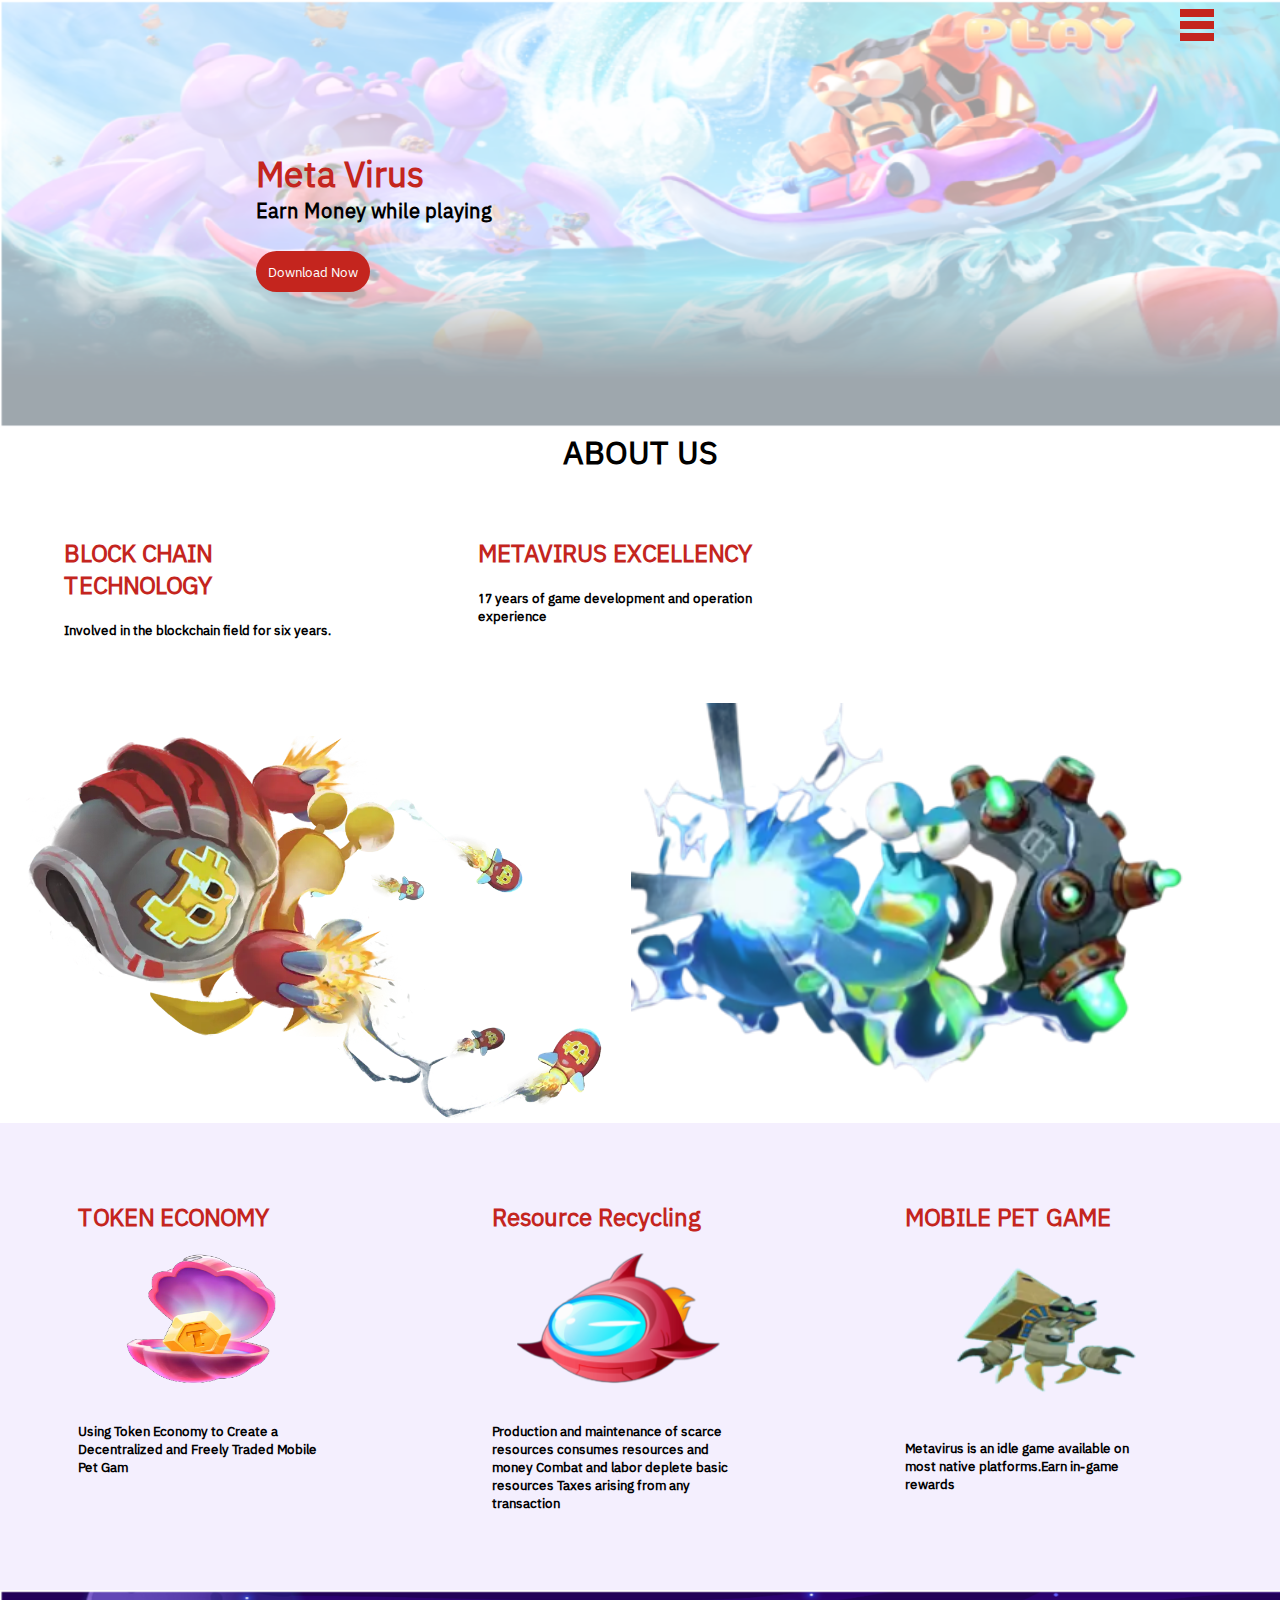
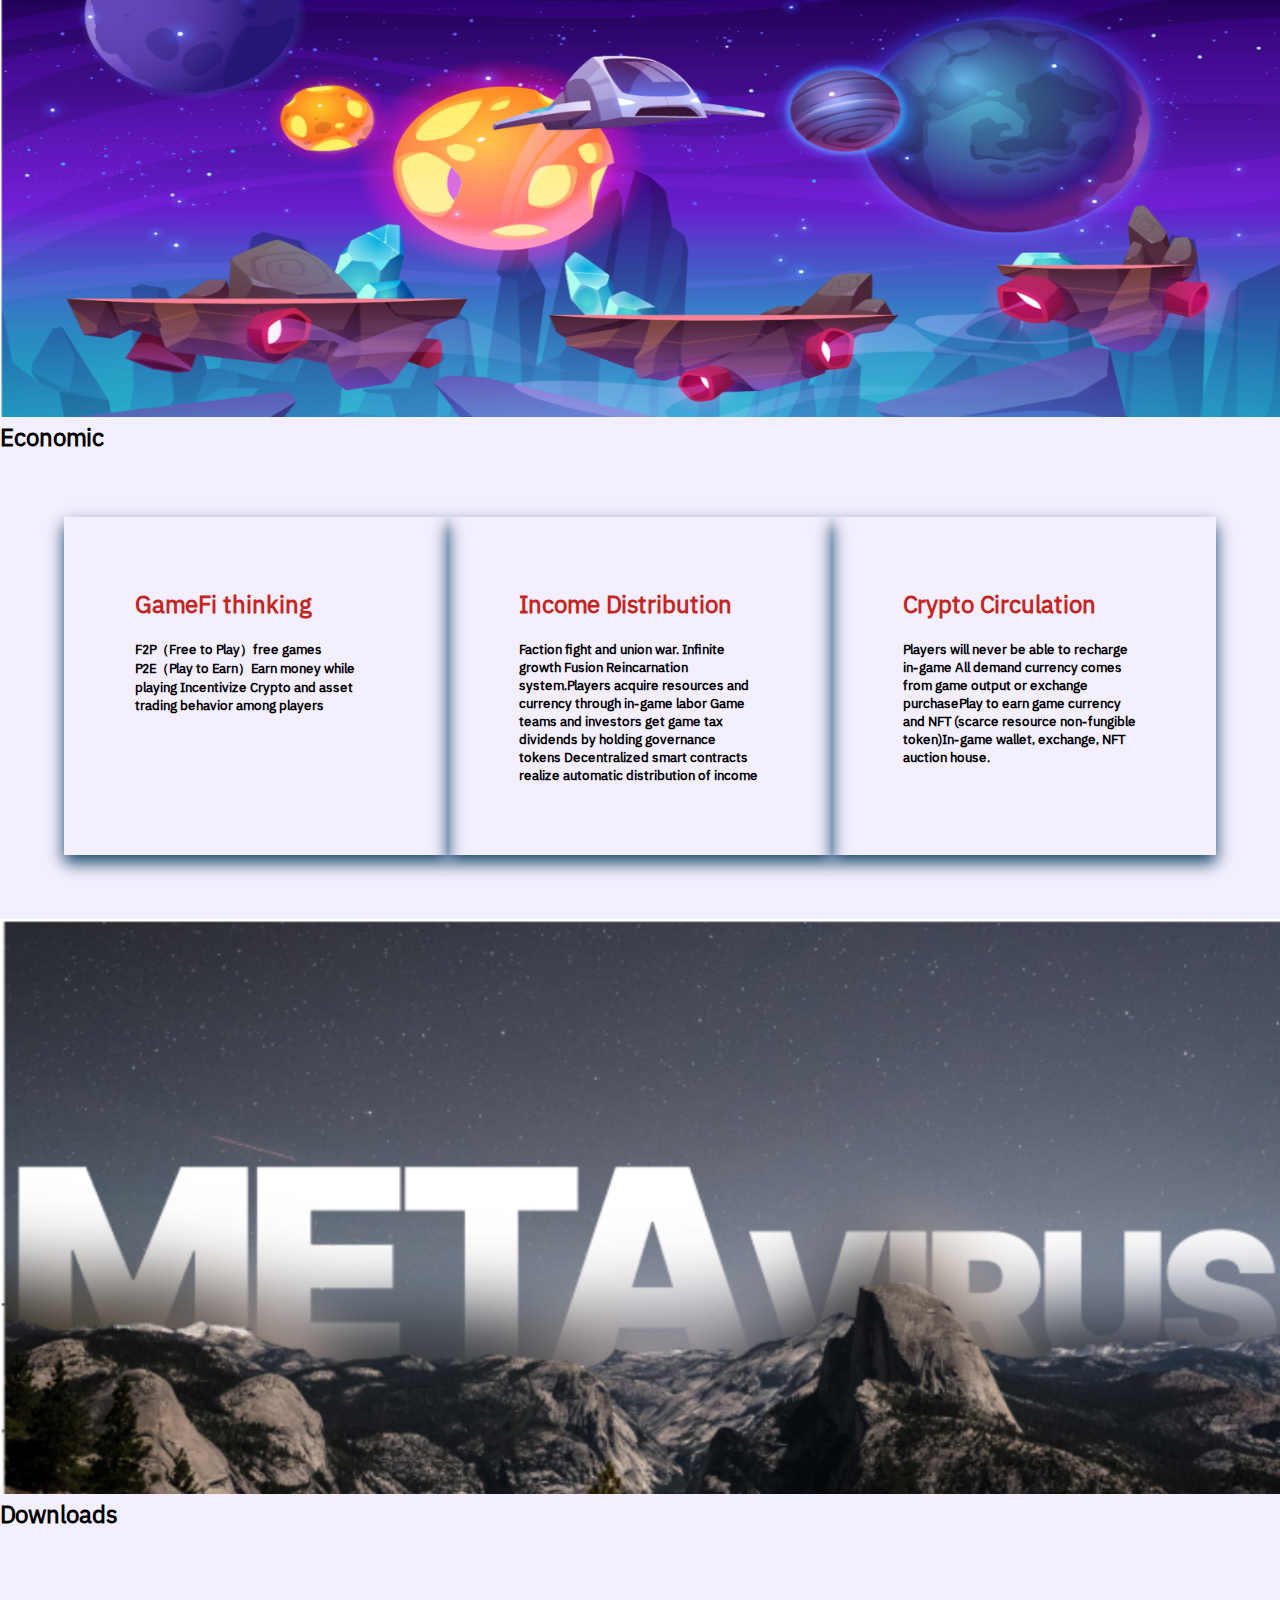
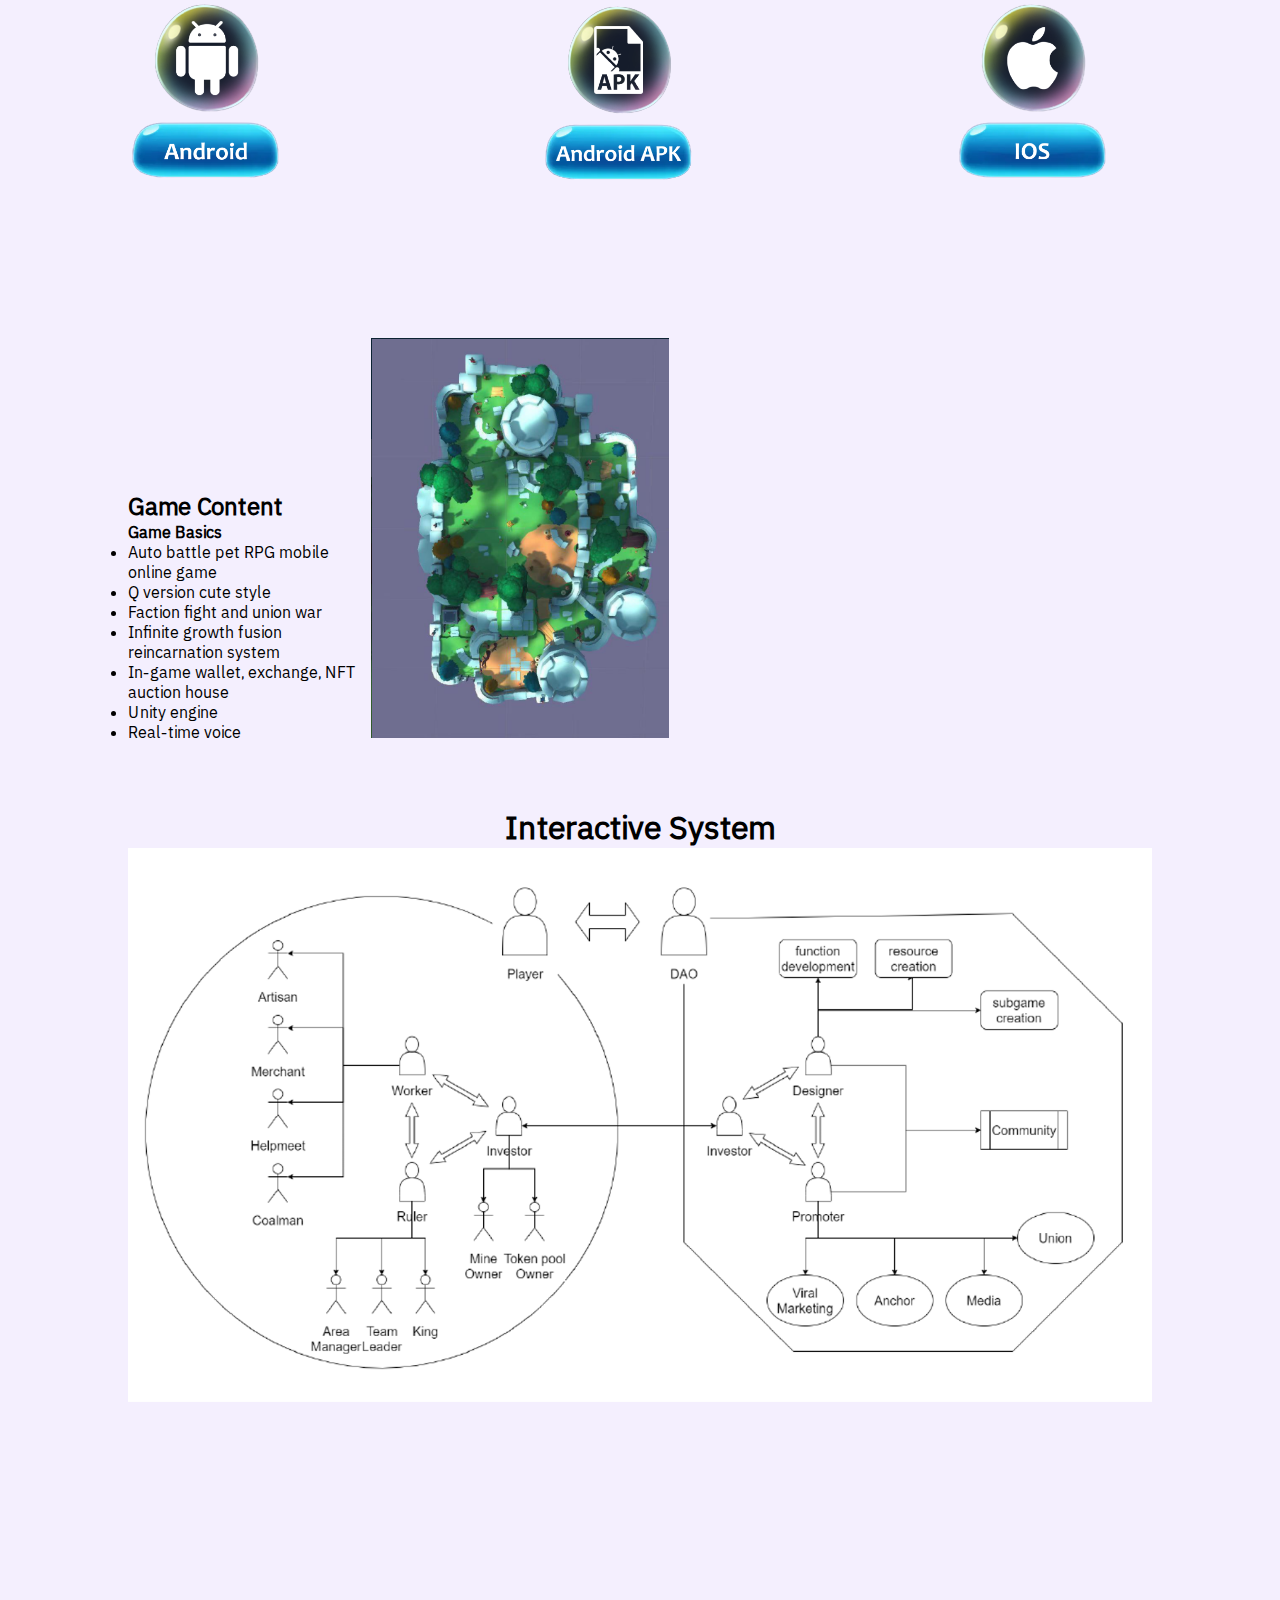
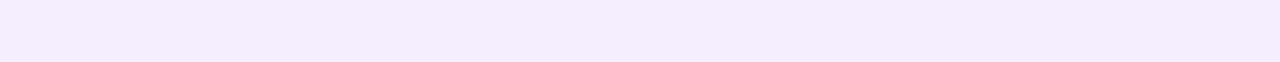
<file: game - Copy (2).html>
<!DOCTYPE html>
<html>
   <head>
       <title>Meta Virus</title>
       <link rel="stylesheet" href="styles.css">

   </head>
<body> 

<div class ="preload">
    <img class = "monster" src="monster.png">


</div>

    <div class="hero_section">
        <img  class='hero_image' src="fish(1).png">
        
            <div class="menu_icon" onclick="myFunction()">
                <div class="line1"></div>
                <div class="line2"> </div>
                <div class="line3"></div>
            </div>


            <div class="hero_text"> 
              <h3>
                 Meta Virus
              </h3>
              <h6 style="color:black">
                Earn Money while playing
              <h6> <br>
              <button>
                 Download Now
              </button>
            </div>
        
    </div>

    <!--About-->
    
       <h1>ABOUT US</h1>

        <div>  
       
             <div class="aboutus_text text"> 
                 <h2 style="color:#c4251e">BLOCK CHAIN TECHNOLOGY</h2><br>
                 <h5 >Involved in the blockchain field for six years.</h5>
             </div>

             <div class="aboutus_text text"> 
                <h2 style="color:#c4251e">METAVIRUS EXCELLENCY</h2><br>
                <h5 >17 years of game development and operation experience</h5>
             </div>
        </div>
         <img  class=" bitcoin" src="bitcoin.webp" >
         <img  class=" bitcoin" src="turtle.png" >

   
<div style ="background-color: #F4EFFE">
    <div class=" aboutus_text text">  
            
        <div class="text"> 
            <h2 style="color:#c4251e">TOKEN ECONOMY</h2><br>
            <img  class="shell_cover rocket" src="shell(1).png"  style="width:80%">
            <h5 >Using Token Economy to Create a Decentralized and Freely Traded Mobile Pet Gam</h5>
         </div>
         
         
    </div>

        <div class=" aboutus_text text">  
            
            <div class="text"> 
                <h2 style="color:#c4251e">Resource Recycling</h2><br>
                <img  class="shell_cover rocket" src="bottomRocket(1).png"  style="width:80%">
                <h5 >Production and maintenance of scarce resources consumes resources and
                    money Combat and labor deplete basic resources Taxes arising from any transaction</h5>
             </div>
            
             
        </div>
      
        
        <div class=" aboutus_text text">  
            
            <div class="text"> 
                <h2 style="color:#c4251e"> MOBILE PET GAME</h2><br>
                <img  class="shell_cover rocket" src="soldier(2).png"  style="width:90%" >
                <h5>Metavirus is an idle game available on most native platforms.Earn in-game rewards</h5>
             </div>
         
             
        </div>
    

        <img class="hero_image" src="planet.png" style="width:100%; opacity: 1;">
        
        <h2>Economic</h2>
        <div class="gameplays ">
           
        <div class="card text">  
            
            <div class="text"> 
                <h2 style="color:#c4251e"> GameFi thinking</h2><br>
                <h5>F2P（Free to Play）free games</h5>
                <h5>P2E（Play to Earn）Earn money while playing Incentivize Crypto and asset trading behavior among players</h5>
               
                
             </div>
         
             
        </div>

        <div class=" card  text">  
            
            <div class="text"> 
                <h2 style="color:#c4251e">Income Distribution</h2><br>
                
                <h5>Faction fight and union war. Infinite growth Fusion Reincarnation system.Players acquire resources and currency through in-game labor Game teams and investors get game tax dividends by holding governance tokens Decentralized smart contracts realize automatic distribution of income</h5>
               
                
             </div>
         
        </div>

        <div class="card text">  
            
            <div class="text"> 
                <h2 style="color:#c4251e">Crypto Circulation</h2><br>
                <h5>Players will never be able to recharge in-game All demand currency comes from game output or exchange purchasePlay to earn game currency and NFT (scarce resource non-fungible token)In-game wallet, exchange, NFT auction house.</h5>
                       
            </div>
                 
         </div>

        </div>

        <img clas="hero_image" src="metavirus.png" style="width: 100%;">

        <!--Downloads-->
        <h2>Downloads</h2>
        <div class=" aboutus_text text" style="text-align:center">  
            <img src="android.png"  >
              
        </div>
            
             
        
        <div class=" aboutus_text text" style="text-align:center">  
            <img   src="android_apk.png"  >
                
        </div>
            
             
        
        <div class=" aboutus_text text" style="text-align:center">  
             <img  src="ios.png"  >
                
        </div>
               
<!--Game content-->
       <div class="game_content">
        
        
            <ul class="aboutus_text" >
                <h2>Game Content</h2>
        <h4>Game Basics</h4>
                <li>Auto battle pet RPG mobile online game</li>
                <li>Q version cute style</li>
                <li>Faction fight and union war</li>
                <li>Infinite growth fusion reincarnation system</li>
                <li>In-game wallet, exchange, NFT auction house</li>
                <li>Unity engine</li>
                <li>Real-time voice</li>
            </ul class="aboutus_text">
         <img  src="gameplay.png">
        
       
       </div>

        <!--Interactive System-->
        <h1>Interactive System</h1>
        <img class="interactive" src="interactive.png">

        
                
             
         
        

        

   

  


       
      
            
     
       
    

    <br>
    <br>
    <br>
    <br>
    <br>
    <br>
    <br>
    <br>
    <br>
    <br>
    <br>
    <br>
    <br>

   <!--<div class="section-2 video-container">
        <iframe class="responsive-video " src="https://www.youtube.com/embed/RWZR0ySSseU" ></iframe>
    </div>
    <div class="section-2 video-container">
        <iframe class="responsive-video " src="https://www.youtube.com/embed/RWZR0ySSseU" ></iframe>
    </div>
    <div class="section-2 video-container">
        <iframe class="responsive-video " src="https://www.youtube.com/embed/RWZR0ySSseU" ></iframe>
    </div>
    <div class="section-2 video-container">
        <iframe class="responsive-video " src="https://www.youtube.com/embed/RWZR0ySSseU" ></iframe>
    </div>
    <div class="section-2 video-container">
        <iframe class="responsive-video " src="https://www.youtube.com/embed/RWZR0ySSseU" ></iframe>
    </div>
    <div class="section-2 video-container">
        <iframe class="responsive-video " src="https://www.youtube.com/embed/RWZR0ySSseU" ></iframe>
    </div>
    <div class="section-2 video-container">
        <iframe class="responsive-video " src="https://www.youtube.com/embed/RWZR0ySSseU" ></iframe>
    </div>-->
 
   <script>
       window.addEventListener('load' , ()=>{
         const preload = document.querySelector('.preload');
         preload.classList.add('preload-finish');
       })
   </script>



</body>
</html>
</file>
<file: styles.css>
@font-face {
    font-family: Binance PLEX;      /*In this case I have downloaded Binance Plex font */
    src: url(BinancePlex-Regular.ttf);
  }

*{
    font-family:Binance PLEX;
    padding:0;
    margin:0; 
    box-sizing:border
}

h1{
  text-align:center;
}

.preload{
    position: fixed;
    top:0;
    width: 100%;
    height: 100vh; 
    background-color: black;
    z-index: 100;
    transition: opacity 0.9s ease;
  

}

.monster{
    width:30%;
    position: absolute;
    top:35%;
    left:35%;
    animation: monster 1s infinite alternate;

}

.preload-finish{
    opacity: 0;
    pointer-events: none;
}

@keyframes monster{
    from{
        transform : translateY(0px);
    }
    to{
        transform: translateY(80px);
    }
}


.hero_section{
    position: relative;
}
.hero_text{
    position: absolute;
    top:35%;
    left: 20%;
    font-size: 30px;
    color:#c4251e
    
    
    
}

 .hero_image{
     width:100%;
     opacity: 0.4;
     aspect-ratio: 1/1;
     

 }

 button{
   padding:5%;
   background-color:#c4251e;
   border-radius: 50px;
   color:white;
   cursor: pointer;
   border:none

 }

button:hover{
background-color: black;
color:white

}

.menu_icon {
       width:100px;
       color: white;
       cursor: pointer;
       position:absolute;
       top:2%;
       right: 0;
         }

  
  /*for making first line of menu-icon*/
  .line1, .line2, .line3{
    width: 30px;
   
    padding:2px;
    border-top: 8px solid #c4251e;;
    
   }

   .about{
    
    /*background-color: #F4EFFE;*/
    width: 100%;
    height:500px;
    padding:5%;
   
}

 

   /*.token_economy{
   
    width:100%;
    margin-left:auto;
    margin-right: auto;
    
   
   

   }*/

 
  

   .shell_cover{
       margin-left: 10%;
       animation: shelltop 1s infinite alternate;
       aspect-ratio: 1.5/1;
   }



   @keyframes shelltop {
    from{
        transform : translateY(0px);
    }
    to{
        transform: translateY(10px);
    }
    
   }

   .text{
    padding:5%;
    vertical-align: top;
}

   .rocket{
    margin-bottom: 12%;
   }
   

   .blockchain{
      background-color: #E9DFFC;
   }

   .aboutus_text{
    display: block;
    
    /*margin-left:auto;*/
    
   }


   .bitcoin{
    width:45%;
    margin-left:2%;
    display: inline;
   }

   .gameplays{
    margin: 5%;
    display:block;
   
    
    
   }
   .card{
    box-shadow: 0 8px 16px 0  rgba(21, 71, 104);
   }

   .interactive{
    margin-left: auto;
    margin-right: auto;
    display: block;
    width: 80%;
    background-color: white;
   }

   .game_content{
    margin-left: 5%;
    margin-right: auto;
    padding:5%;
    display: block;
   }

   video {
    width: 50%;
    height: 100%;
    margin-top: 5%;
     margin-left:auto;
     margin-right: auto;
     display: block;
  }

  table{
    /*border:1px solid black*/
    width:50%;
    
    margin-left:10% ;
   
  }
  th{
    text-align: left;
  }
  tr{
    height:5%;
    vertical-align: top;
    width:5%
  }

  th, td{
    border-bottom: 1px dashed black;
  }


  .tokenchart{
    width:80%; 
    margin-right:auto;
    margin-left:auto;
    /*display: block;*/
  }

  .liquidity_image{
     width:90%;
     display:block;
     margin-left: auto;
     margin-right: auto;
  }


   @media screen and (min-width: 720px) {
    .hero_image{
        aspect-ratio: 3/1;
    }
    
    .aboutus_text {
      display: inline-block;
      width:22%;
    }

    .gameplays{
        display: flex;
       
    }
    
    .card{
       width:30%;
    }

   
 }
  
 @media screen and (min-width: 1000px) {
    .tokenchart{
        width:29%;
        display: inline-block;
    }

    .liquidity_image{
      display: inline-block;
      width:45%;
      padding:2%;
     
    }
 }
</file>
